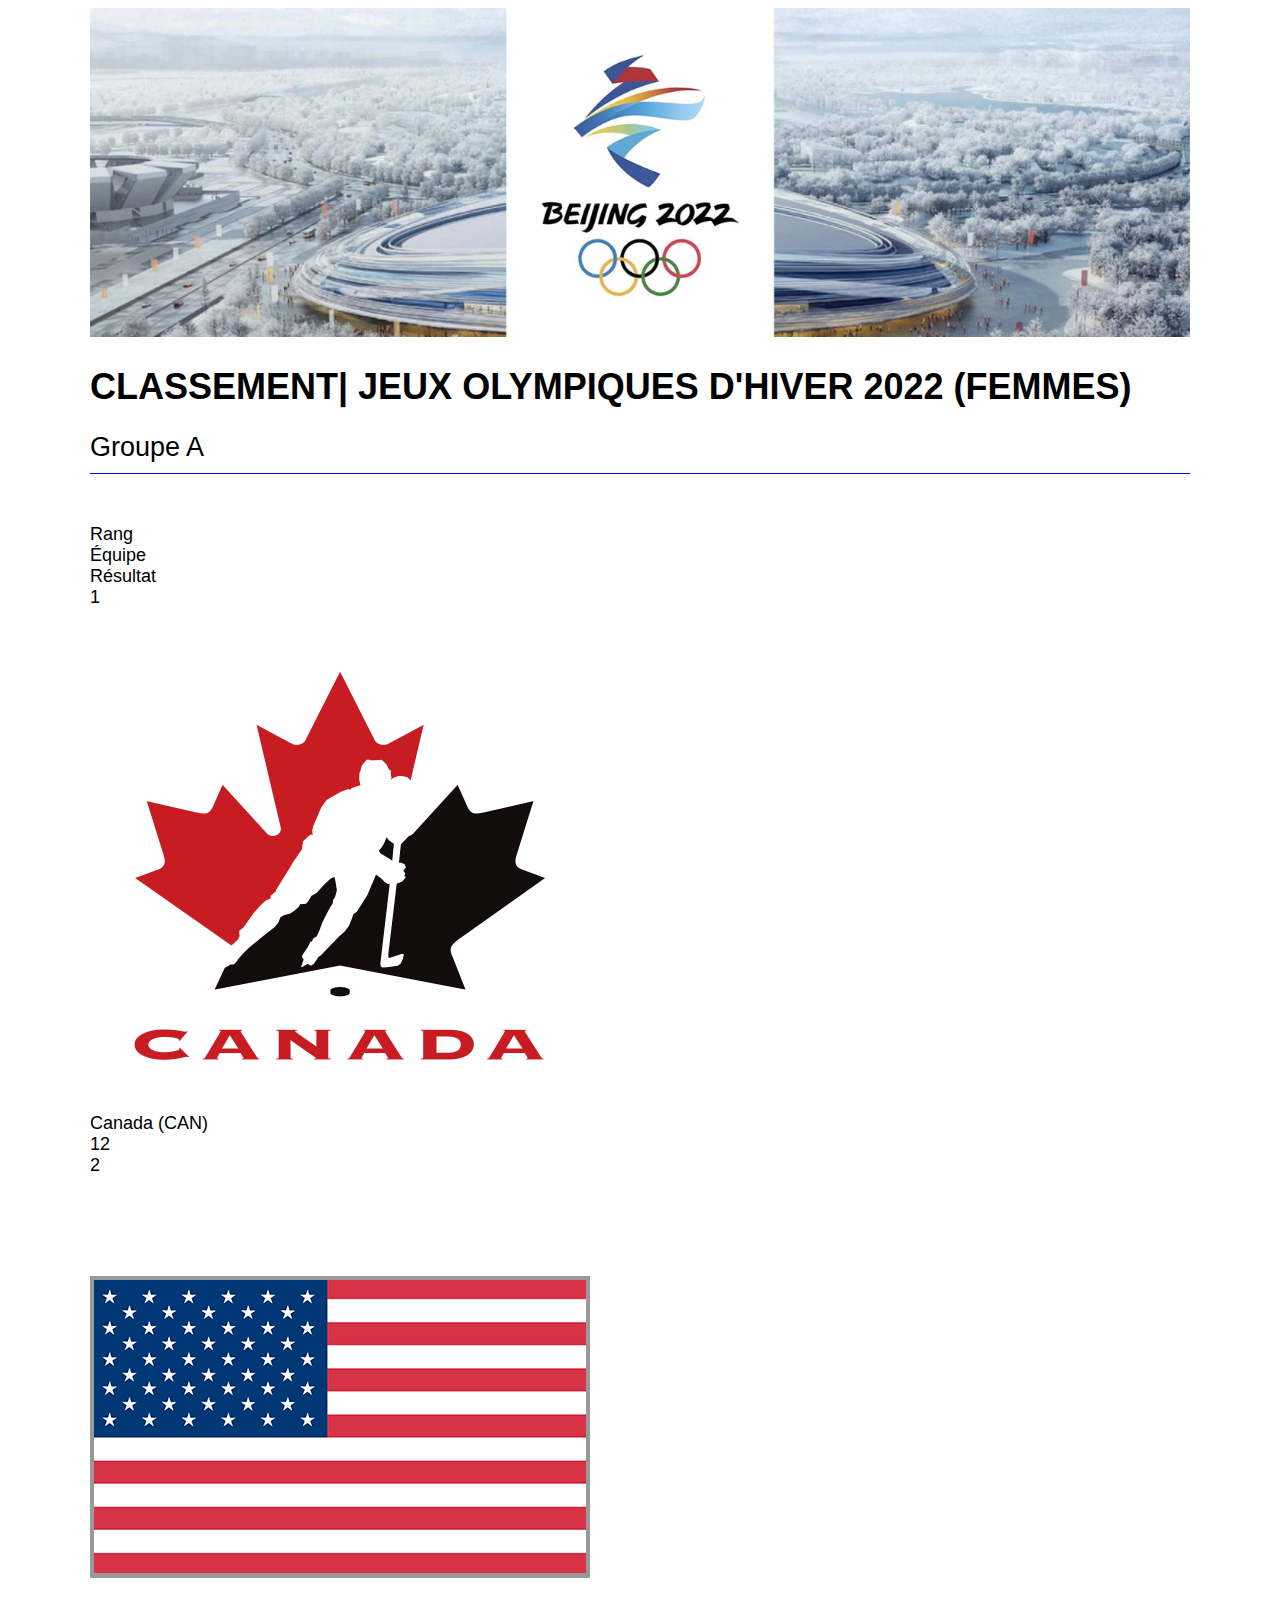
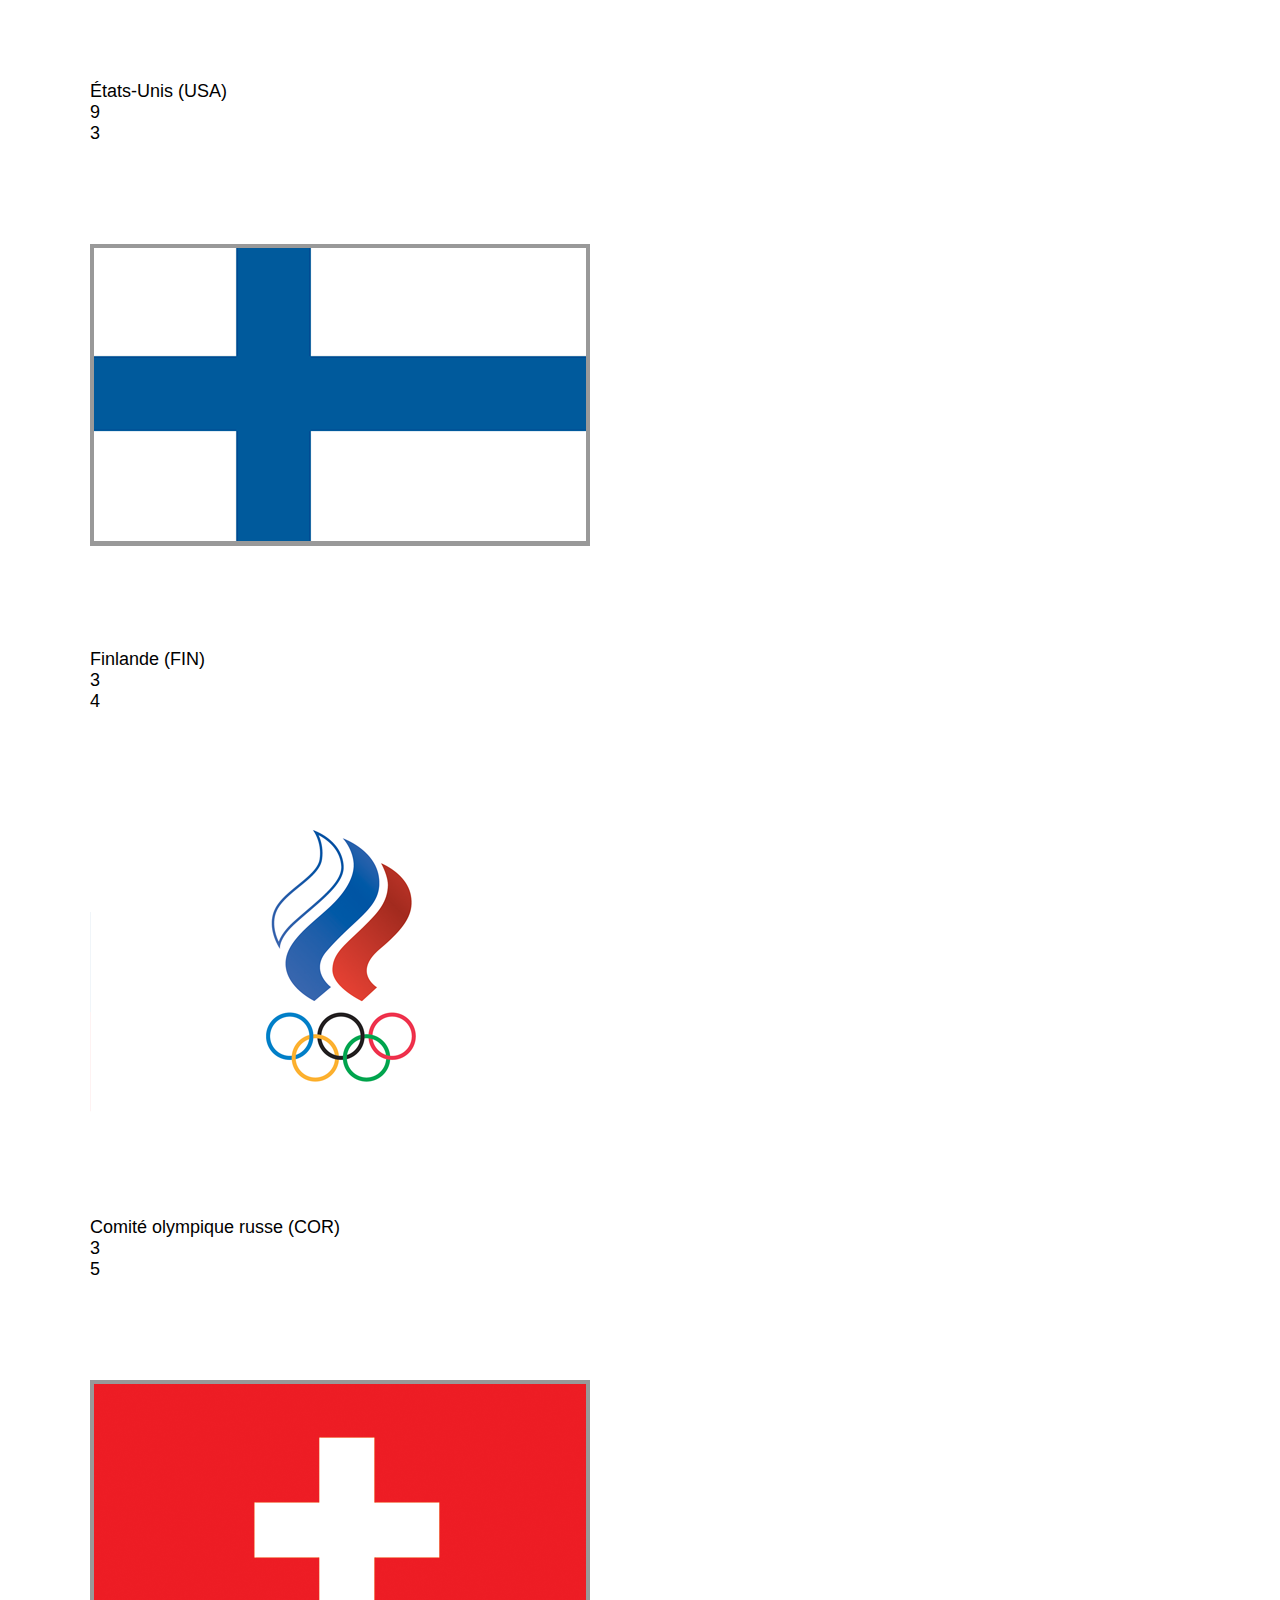
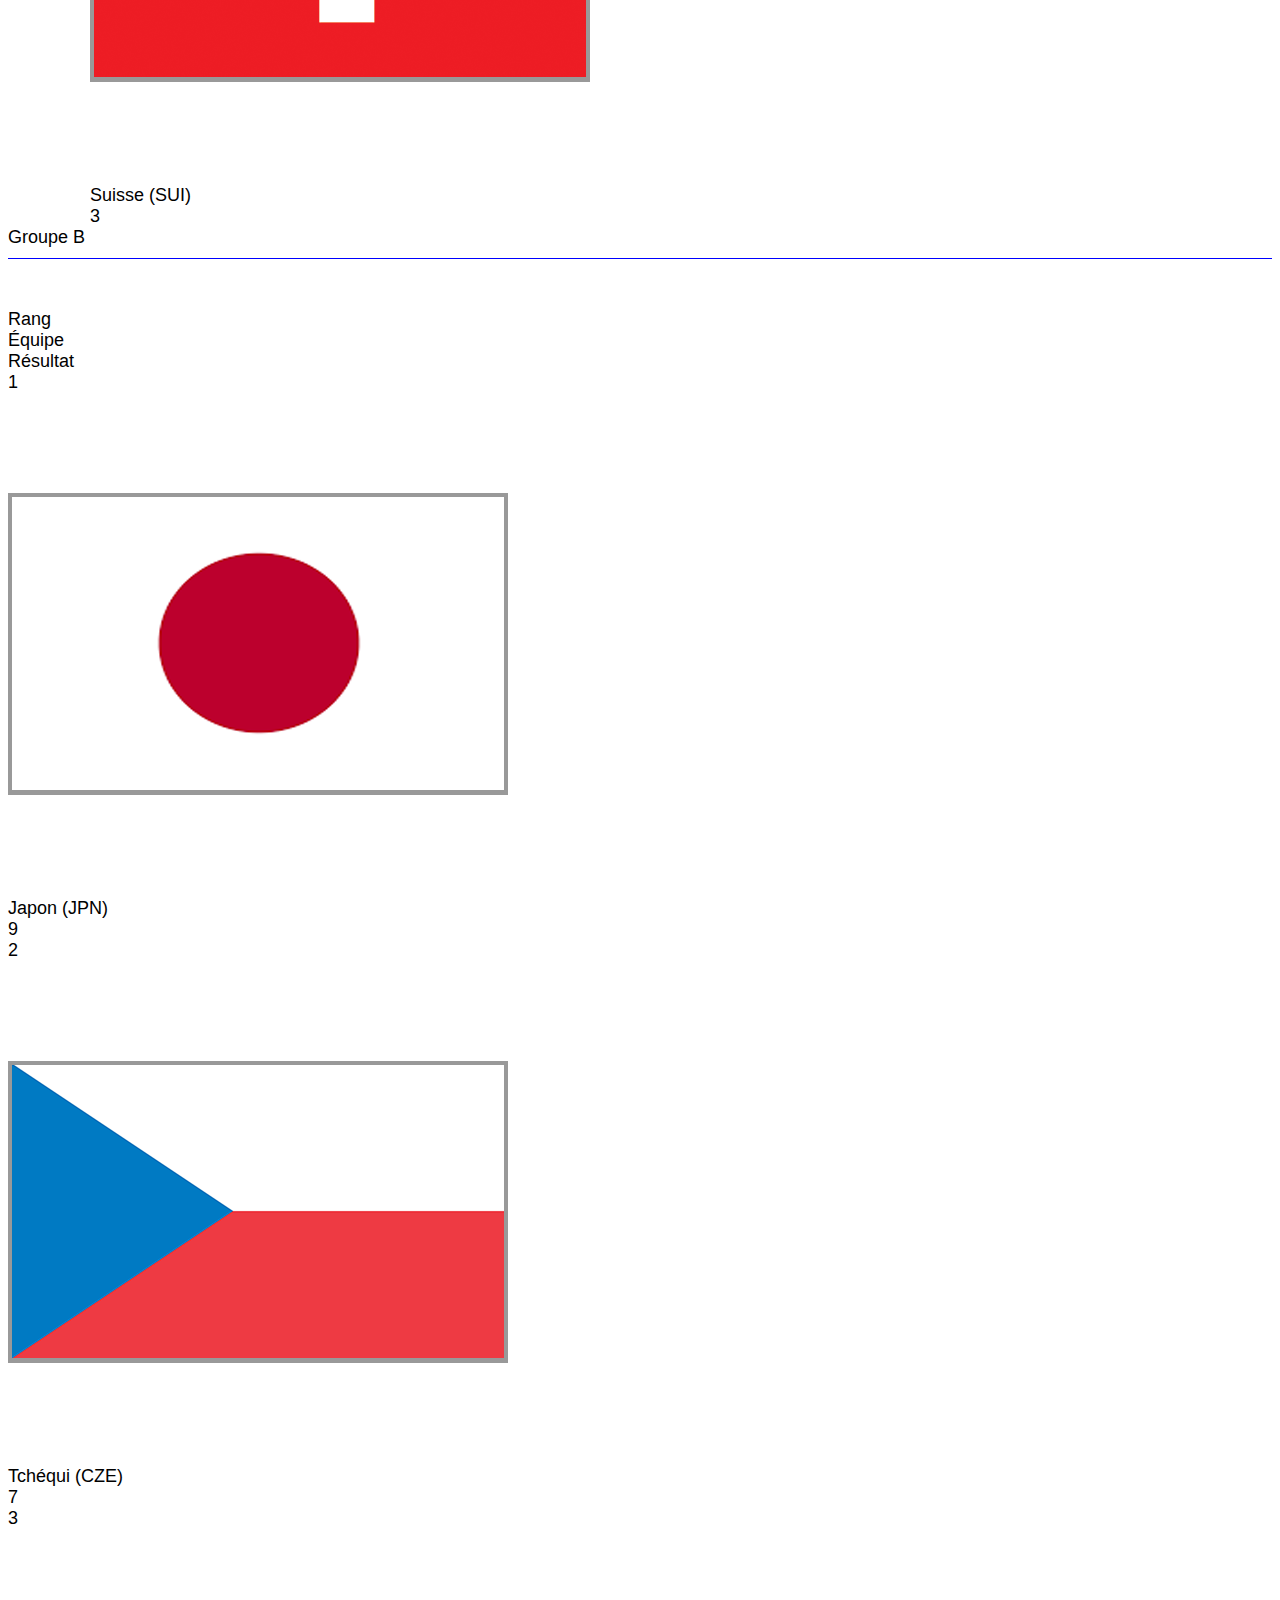
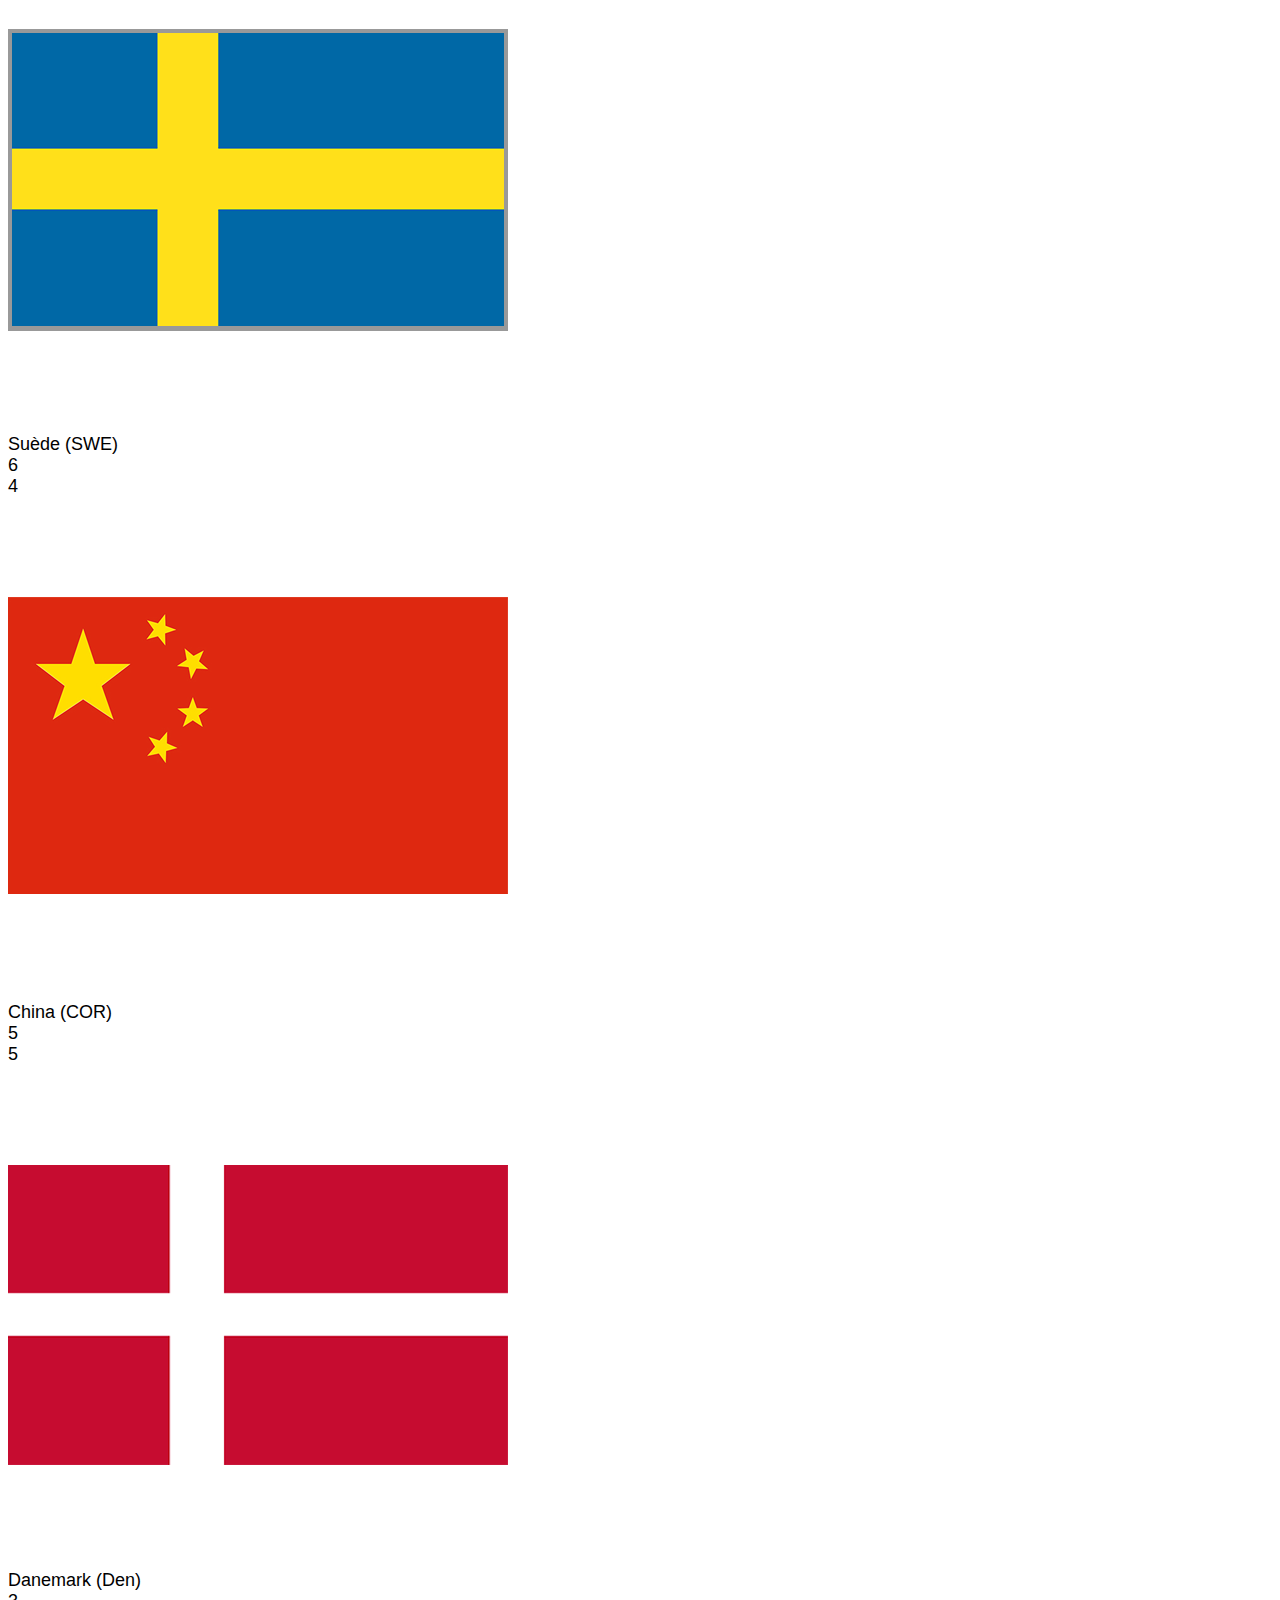
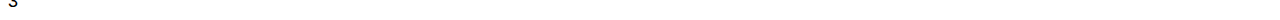
<file: index.html>
<!DOCTYPE html>
<html lang="en">
<head>
    <meta charset="UTF-8">
    <meta http-equiv="X-UA-Compatible" content="IE=edge">
    <meta name="viewport" content="width=device-width, initial-scale=1.0">
    <title>Olympique</title>
    <link rel="stylesheet" href="CSS/CSS4.css">
</head>
<body>
    <div class="mainContainer">
                            <img src="image/Beijing.jpg" alt="Olympique">
                            <h1>CLASSEMENT| JEUX OLYMPIQUES D'HIVER 2022 (FEMMES)</h1>
                            <div class="group">Groupe A</div>
                            <div class="gril"></div>
                            <div class="title">Rang</div>
                            <div class="title"></div>
                            <div class="title">Équipe</div>
                            <div class="title">Résultat</div>
                            <div class="rank">1</div>
                            <div class="flag"> <img src="image/362.png"></div>
                            <div>Canada (CAN)</div>
                            <div>12</div>
                            <div class="rank">2</div>
                            <div class="flag"><img src="image/365.png"></div>
                            <div>États-Unis (USA)</div>
                            <div>9</div>
                            <div class="rank">3</div>
                            <div class="flag"><img src="image/363.png"></div>
                            <div >Finlande (FIN)</div>
                            <div>3</div>
                            <div class="rank">4</div>
                            <div class="flag"><img src="image/1003.png"></div>
                            <div>Comité olympique russe (COR)</div>
                            <div>3</div>
                            <div class="rank">5</div>
                            <div class="flag"><img src="image/364.png"></div>
                            <div>Suisse (SUI)</div>
                            <div>3</div>
                            
                        </div>
                        <div class="Groupe">Groupe B</div>
                            <div class="gril"></div>
                            <div class="title">Rang</div>
                            <div class="title"></div>
                            <div class="title">Équipe</div>
                            <div class="title">Résultat</div>
                            <div class="rank">1</div>
                            <div class="flag"><img src="image/367.png"></div>
                            <div class="elem ">Japon (JPN)</div>
                            <div>9</div>
                            <div class="rank">2</div>
                            <div class="flag"><img src="image/1024.png"></div>
                            <div class="elem">Tchéqui (CZE)</div>
                            <div>7</div>
                            <div class="rank">3</div>
                            <div class="flag"><img src="image/369.png"></div>
                            <div class="elem">Suède (SWE)</div>
                            <div>6</div>
                            <div class="rank">4</div>
                            <div class="flag"><img src="image/995.png"></div>
                            <div class="elem ">China (COR)</div>
                            <div>5</div>
                            <div class="rank">5</div>
                            <div class="flag"><img src="image/1025.png"></div>
                            <div class="elem ">Danemark (Den)</div>
                            <div>3</div>
                            </div>
                        </div>
</body>
</html>
</file>
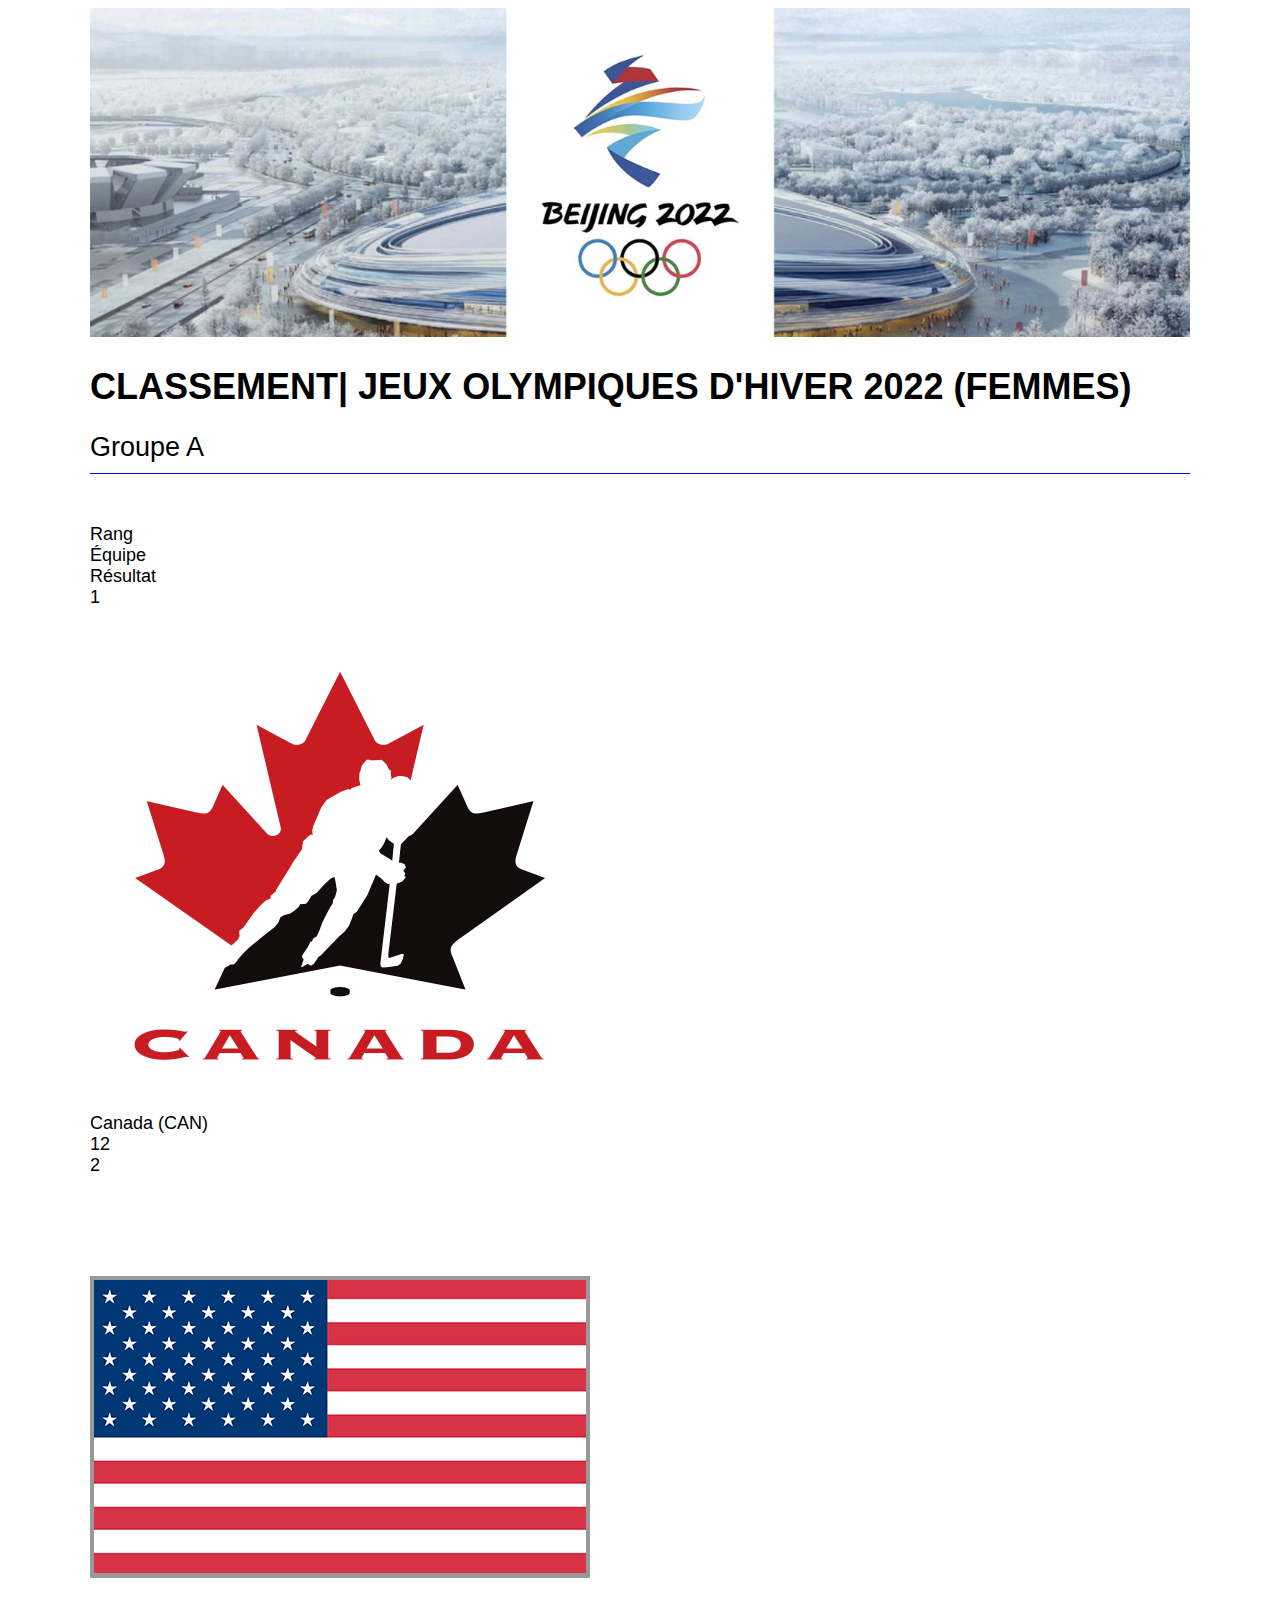
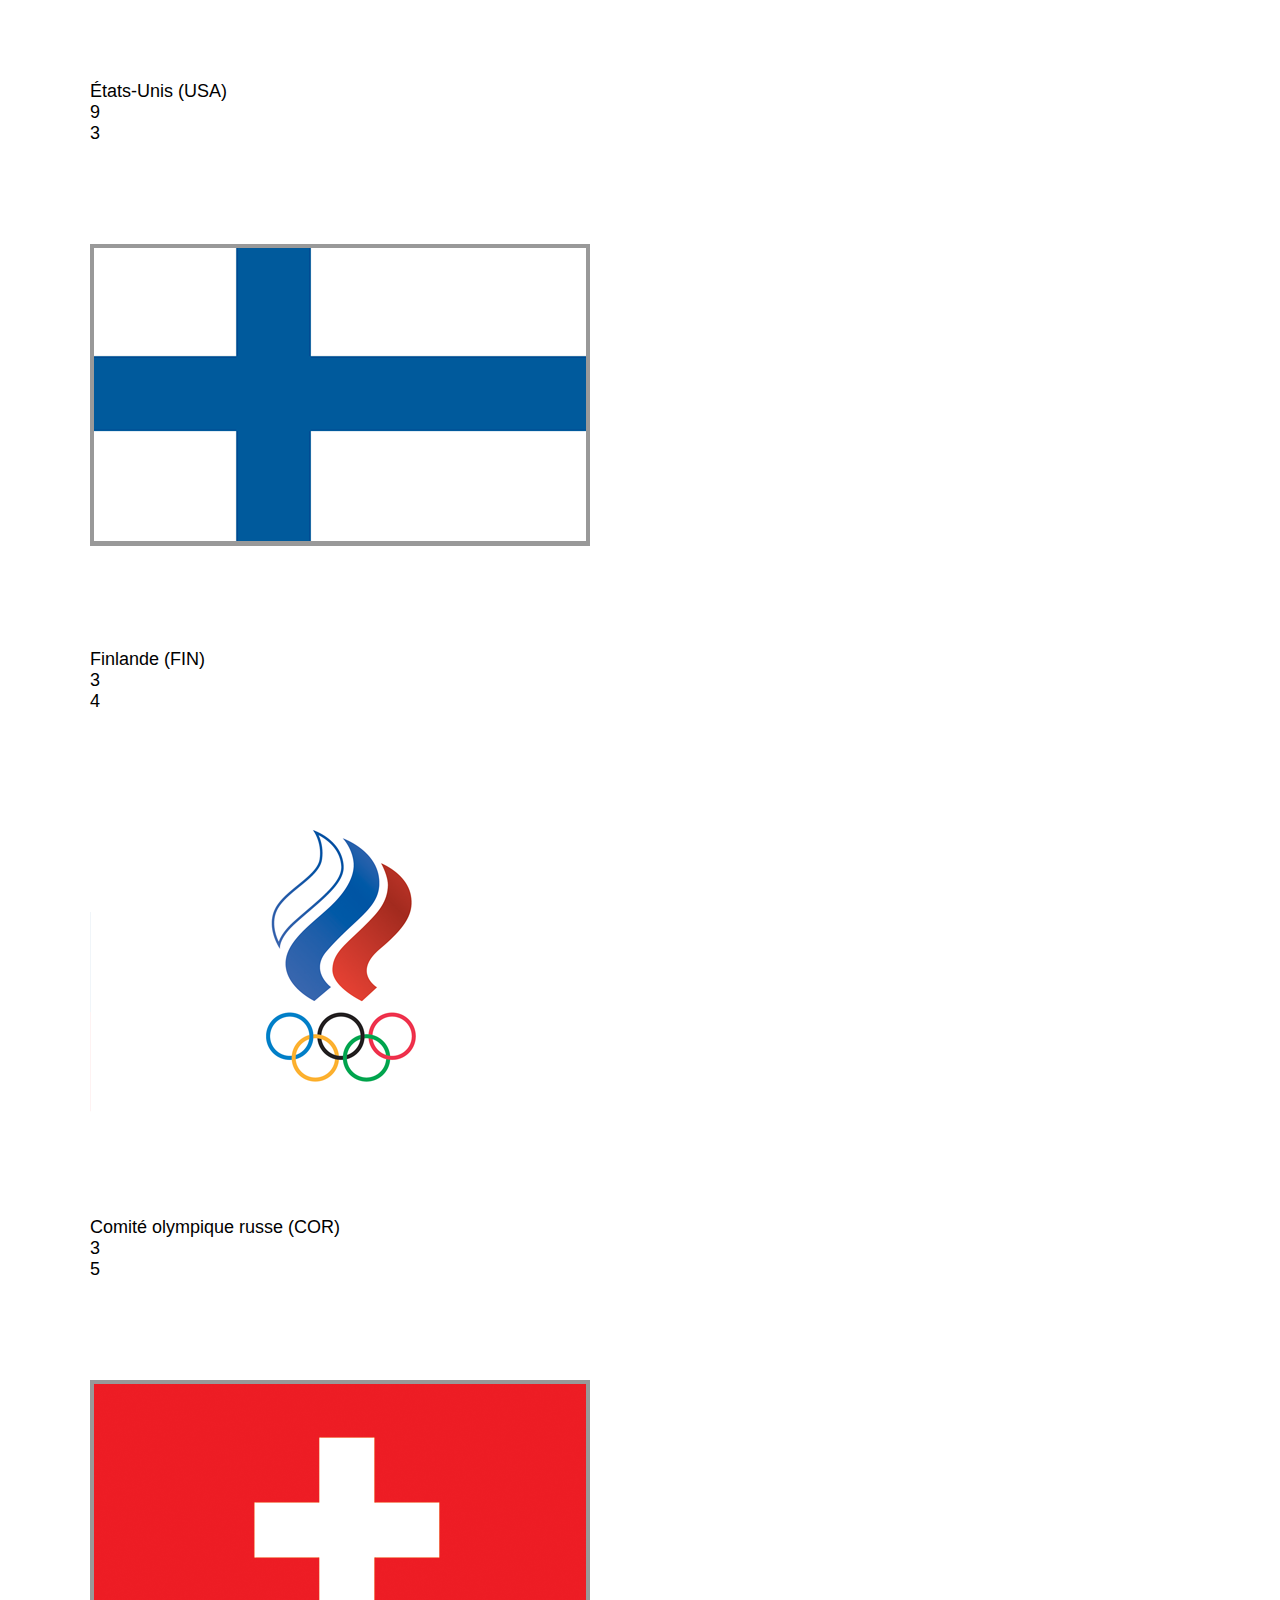
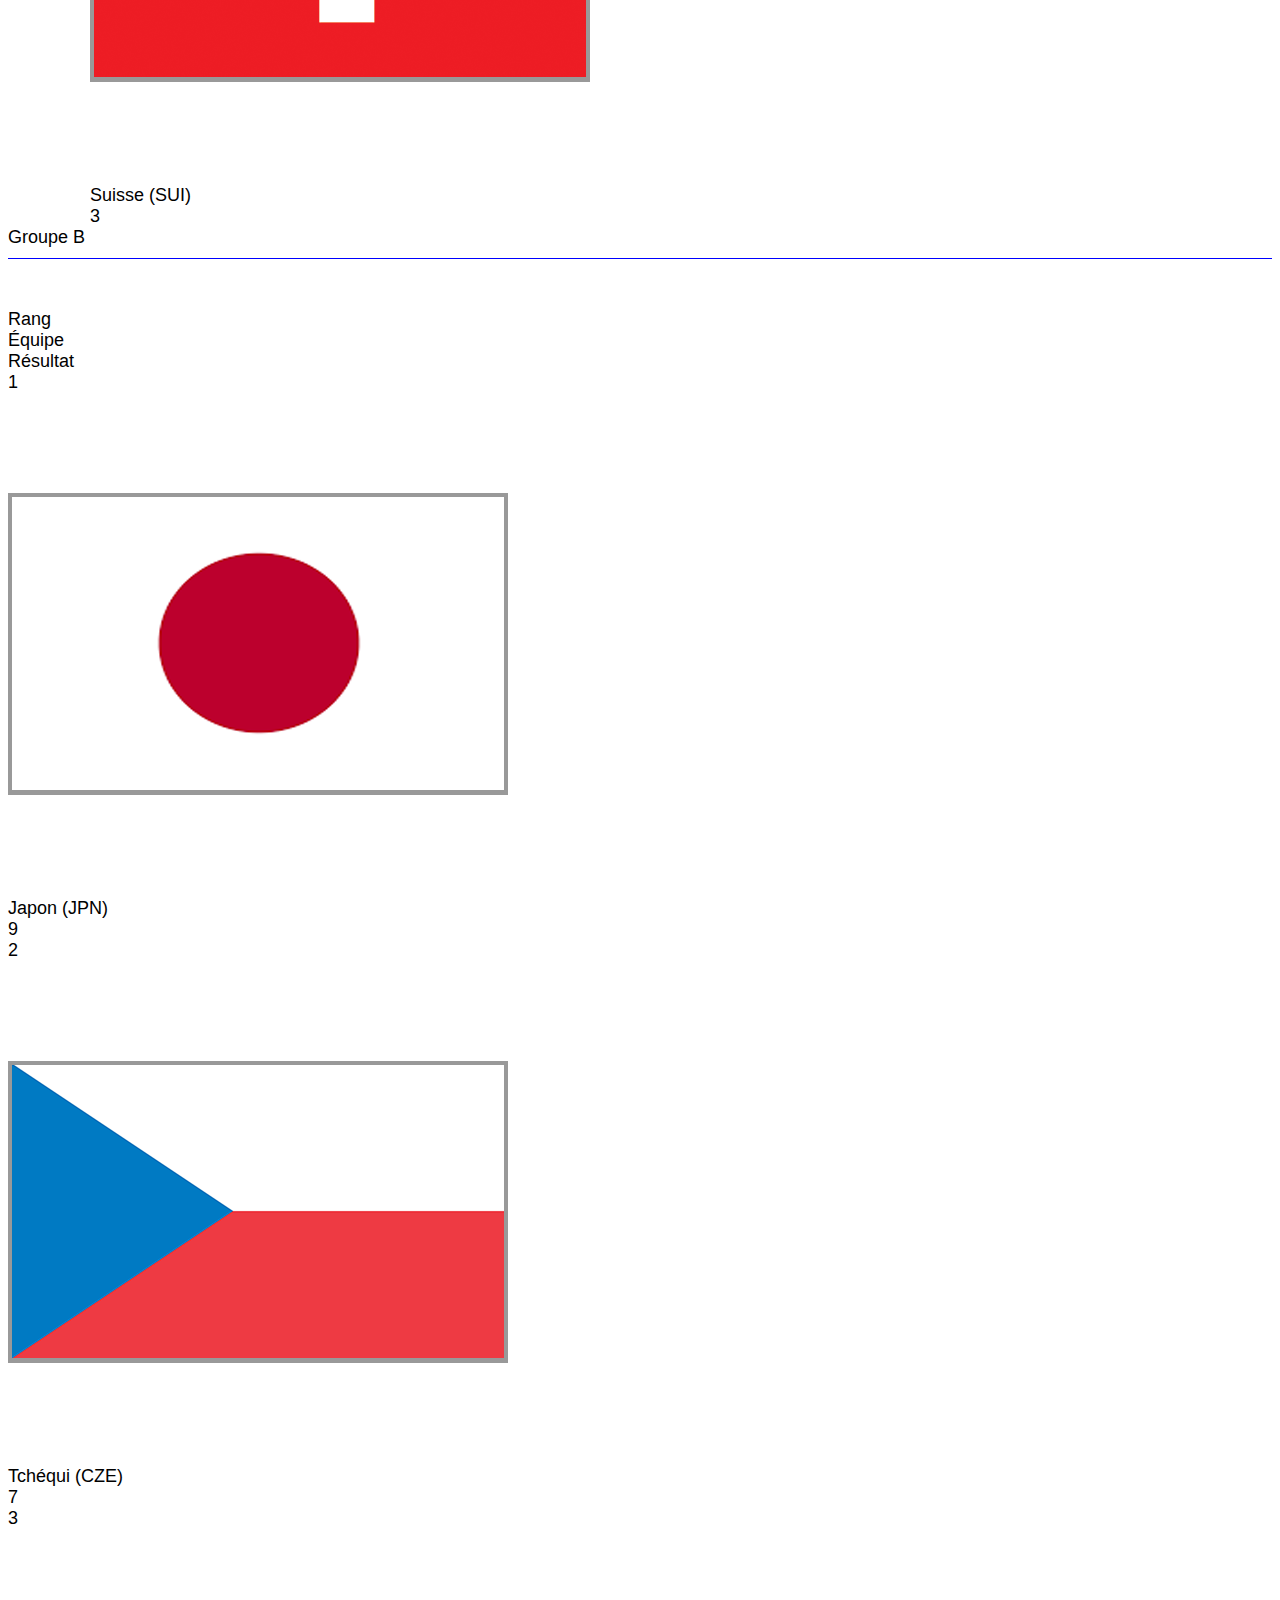
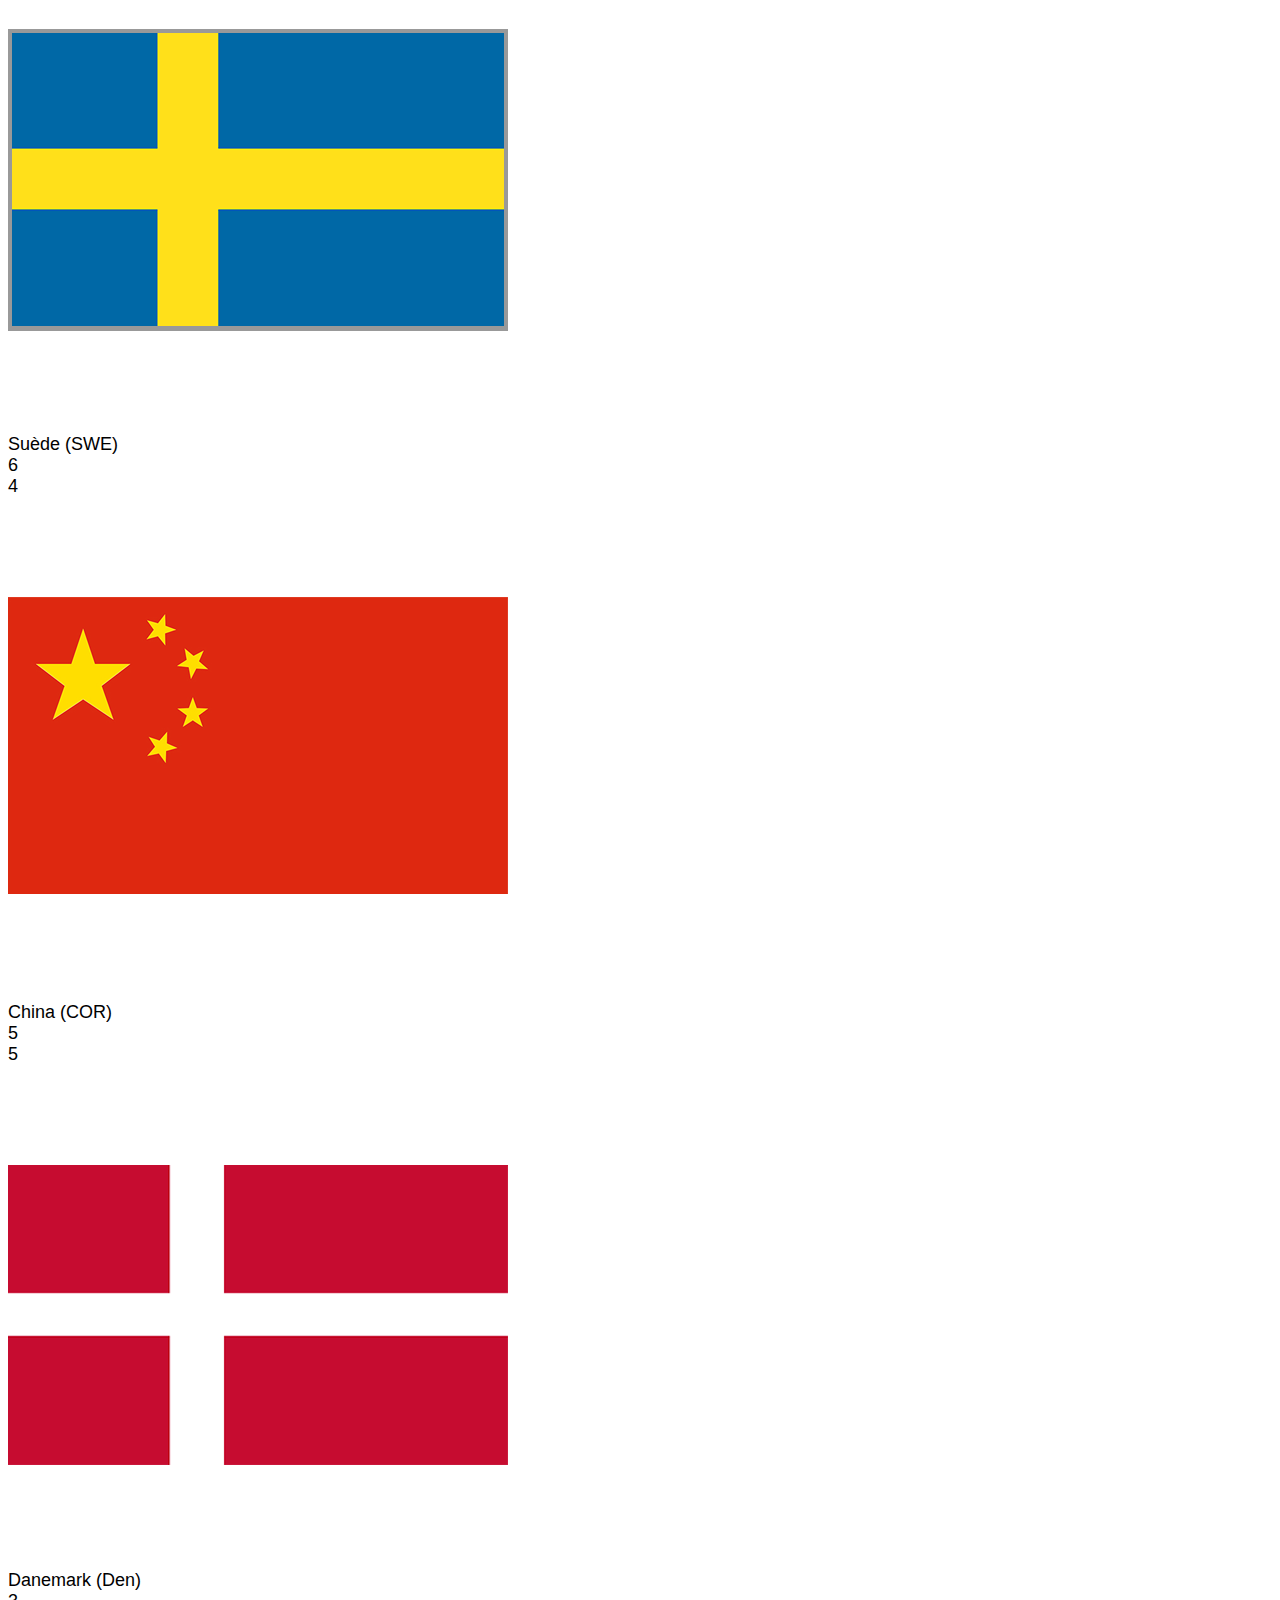
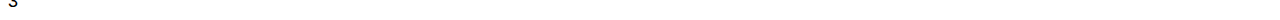
<file: Labo-4-Cédric-Cliche-1.html>
<!DOCTYPE html>
<html lang="en">
<head>
    <meta charset="UTF-8">
    <meta http-equiv="X-UA-Compatible" content="IE=edge">
    <meta name="viewport" content="width=device-width, initial-scale=1.0">
    <title>Olympique</title>
    <link rel="stylesheet" href="CSS/CSS4.css">
</head>
<body>
    <div class="mainContainer">
                            <img src="image/Beijing.jpg" alt="Olympique">
                            <h1>CLASSEMENT| JEUX OLYMPIQUES D'HIVER 2022 (FEMMES)</h1>
                            <div class="group">Groupe A</div>
                            <div class="gril"></div>
                            <div class="title">Rang</div>
                            <div class="title"></div>
                            <div class="title">Équipe</div>
                            <div class="title">Résultat</div>
                            <div class="rank">1</div>
                            <div class="flag"> <img src="image/362.png"></div>
                            <div>Canada (CAN)</div>
                            <div>12</div>
                            <div class="rank">2</div>
                            <div class="flag"><img src="image/365.png"></div>
                            <div>États-Unis (USA)</div>
                            <div>9</div>
                            <div class="rank">3</div>
                            <div class="flag"><img src="image/363.png"></div>
                            <div >Finlande (FIN)</div>
                            <div>3</div>
                            <div class="rank">4</div>
                            <div class="flag"><img src="image/1003.png"></div>
                            <div>Comité olympique russe (COR)</div>
                            <div>3</div>
                            <div class="rank">5</div>
                            <div class="flag"><img src="image/364.png"></div>
                            <div>Suisse (SUI)</div>
                            <div>3</div>
                            
                        </div>
                        <div class="Groupe">Groupe B</div>
                            <div class="gril"></div>
                            <div class="title">Rang</div>
                            <div class="title"></div>
                            <div class="title">Équipe</div>
                            <div class="title">Résultat</div>
                            <div class="rank">1</div>
                            <div class="flag"><img src="image/367.png"></div>
                            <div class="elem ">Japon (JPN)</div>
                            <div>9</div>
                            <div class="rank">2</div>
                            <div class="flag"><img src="image/1024.png"></div>
                            <div class="elem">Tchéqui (CZE)</div>
                            <div>7</div>
                            <div class="rank">3</div>
                            <div class="flag"><img src="image/369.png"></div>
                            <div class="elem">Suède (SWE)</div>
                            <div>6</div>
                            <div class="rank">4</div>
                            <div class="flag"><img src="image/995.png"></div>
                            <div class="elem ">China (COR)</div>
                            <div>5</div>
                            <div class="rank">5</div>
                            <div class="flag"><img src="image/1025.png"></div>
                            <div class="elem ">Danemark (Den)</div>
                            <div>3</div>
                            </div>
                        </div>
</body>
</html>
</file>
<file: CSS/CSS4.css>
body{
    font-family:helvetica,sans-serif;
    font-size:18px;
}

.mainContainer{
    width:1100px;
    margin:auto;
}

.mainContainer > img{
    max-width:100%;
}

.group{
    font-size: 1.5em;
}

.gril{
    display:grid;
    grid-template-columns: 15% 200px auto 150px;
    margin-top:10px;
    margin-bottom:50px;
    border-top:solid 1px blue;
    border-left:solid 1px blue;
    border-right:solid 1px blue;
}

.gril .titre{
    color:white;
    background-color: yellow;
    font-size: 1.25em;
    font-weight:bold;
    padding:20px 10px 20px 10px;
}

.gril div{
    border-bottom:solid 1px black;
    padding:30px 5px 5px 5px;
}

.gril div.rank{
    padding-left:10px;
}

.gril div.flag{
    padding:0;
}

.gril img{
    width:75px;
}
</file>
